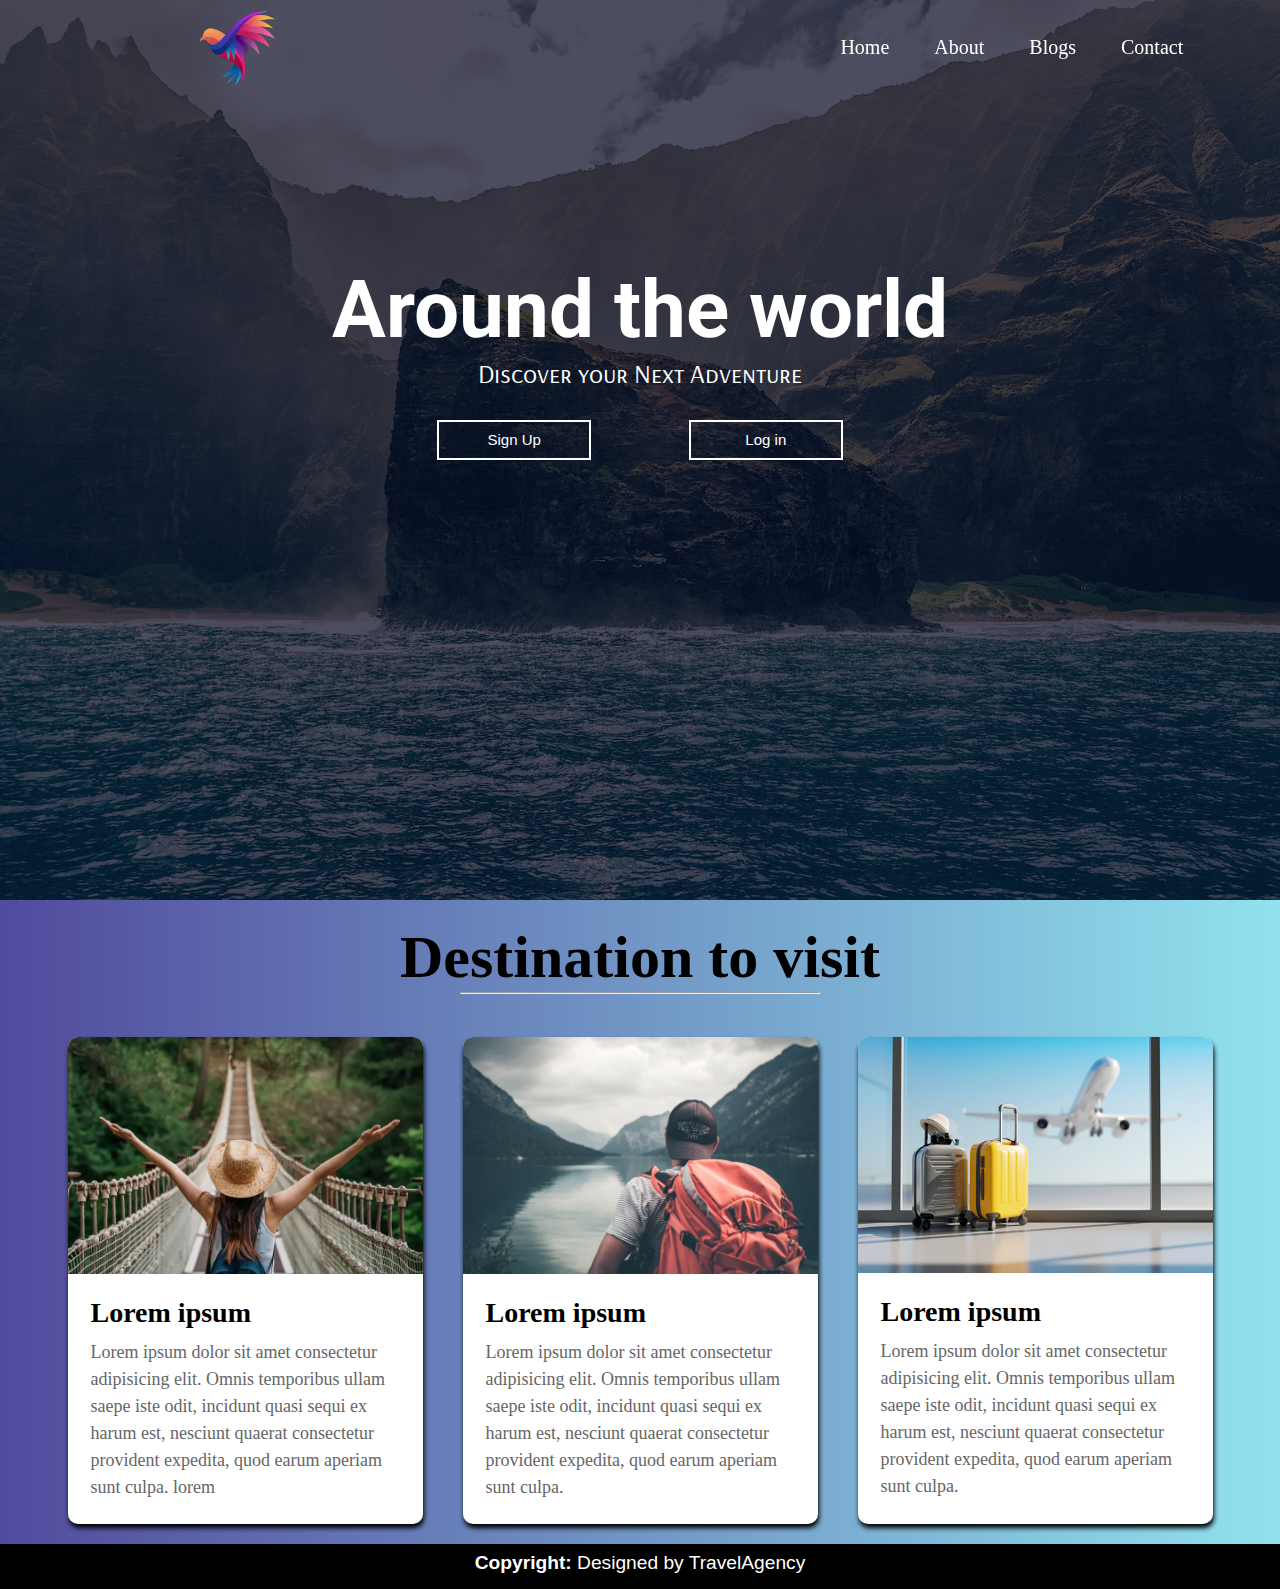
<file: index.html>
<html>
  <head>
    <meta name="viewport" content="width=device-width, initial-scale=1.0" />
    <title>Responsive Landing Page</title>
    <link rel="stylesheet" href="style.css" />
    <link rel="stylesheet" href="phone.css" />
    <link rel="preconnect" href="https://fonts.googleapis.com" />
    <link rel="preconnect" href="https://fonts.gstatic.com" crossorigin />
    <link
      href="https://fonts.googleapis.com/css2?family=Arsenal+SC&display=swap"
      rel="stylesheet"
    />
    <link
      href="https://fonts.googleapis.com/css2?family=Roboto:ital,wght@1,900&display=swap"
      rel="stylesheet"
    />
    <link
      rel="stylesheet"
      href="https://cdnjs.cloudflare.com/ajax/libs/font-awesome/6.5.2/css/all.min.css"
      integrity="sha512-SnH5WK+bZxgPHs44uWIX+LLJAJ9/2PkPKZ5QiAj6Ta86w+fsb2TkcmfRyVX3pBnMFcV7oQPJkl9QevSCWr3W6A=="
      crossorigin="anonymous"
      referrerpolicy="no-referrer"
    />
  </head>

  <body>
    <header>
      <!-- Navbar Section -->
      <nav class="navbar">
        <div class="logo">
          <img src="image/bird.png" />
        </div>

        <ul class="nav-link">
          <i class="fa-solid fa-xmark" onclick="HideMenu()"></i>
          <div class="col-list">
            <li><a href="index.html" class="white">Home</a></li>
            <li><a href="about.html" class="white">About</a></li>
            <li><a href="blogs.html" class="white">Blogs</a></li>
            <li><a href="contact.html" class="white">Contact</a></li>
          </div>
        </ul>
        <i class="fa-solid fa-bars" onclick="ShowMenu()"></i>
      </nav>

      <!-- Header Text Section -->
      <div class="content">
        <h1 class="white text">Around the world</h1>
        <p class="white sub-text">Discover your Next Adventure</p>
        <div class="btn-container">
          <button class="btn white">Sign Up</button>
          <button class="btn white">Log in</button>
        </div>
      </div>
    </header>

    <!-- Cards Section -->
    <section class="card-section">
      <div class="card-title">
        <h1>Destination to visit</h1>
        <hr />
      </div>
      <div class="cards">
        <div class="card-container">
          <img src="image/card1.webp" />
          <div class="card-content">
            <h3>Lorem ipsum</h3>
            <p>
              Lorem ipsum dolor sit amet consectetur adipisicing elit. Omnis
              temporibus ullam saepe iste odit, incidunt quasi sequi ex harum
              est, nesciunt quaerat consectetur provident expedita, quod earum
              aperiam sunt culpa. lorem
            </p>
          </div>
        </div>

        <div class="card-container">
          <img src="image/card2.avif" />
          <div class="card-content">
            <h3>Lorem ipsum</h3>
            <p>
              Lorem ipsum dolor sit amet consectetur adipisicing elit. Omnis
              temporibus ullam saepe iste odit, incidunt quasi sequi ex harum
              est, nesciunt quaerat consectetur provident expedita, quod earum
              aperiam sunt culpa.
            </p>
          </div>
        </div>

        <div class="card-container">
          <img src="image/card3.jpg" />
          <div class="card-content">
            <h3>Lorem ipsum</h3>
            <p>
              Lorem ipsum dolor sit amet consectetur adipisicing elit. Omnis
              temporibus ullam saepe iste odit, incidunt quasi sequi ex harum
              est, nesciunt quaerat consectetur provident expedita, quod earum
              aperiam sunt culpa.
            </p>
          </div>
        </div>
      </div>
    </section>

    <footer>
      <div class="footer">
        <p class="white"> <b>Copyright:</b> Designed by TravelAgency</p>
      </div>
    </footer>
    <script src="main.js"></script>
  </body>
</html>
</file>
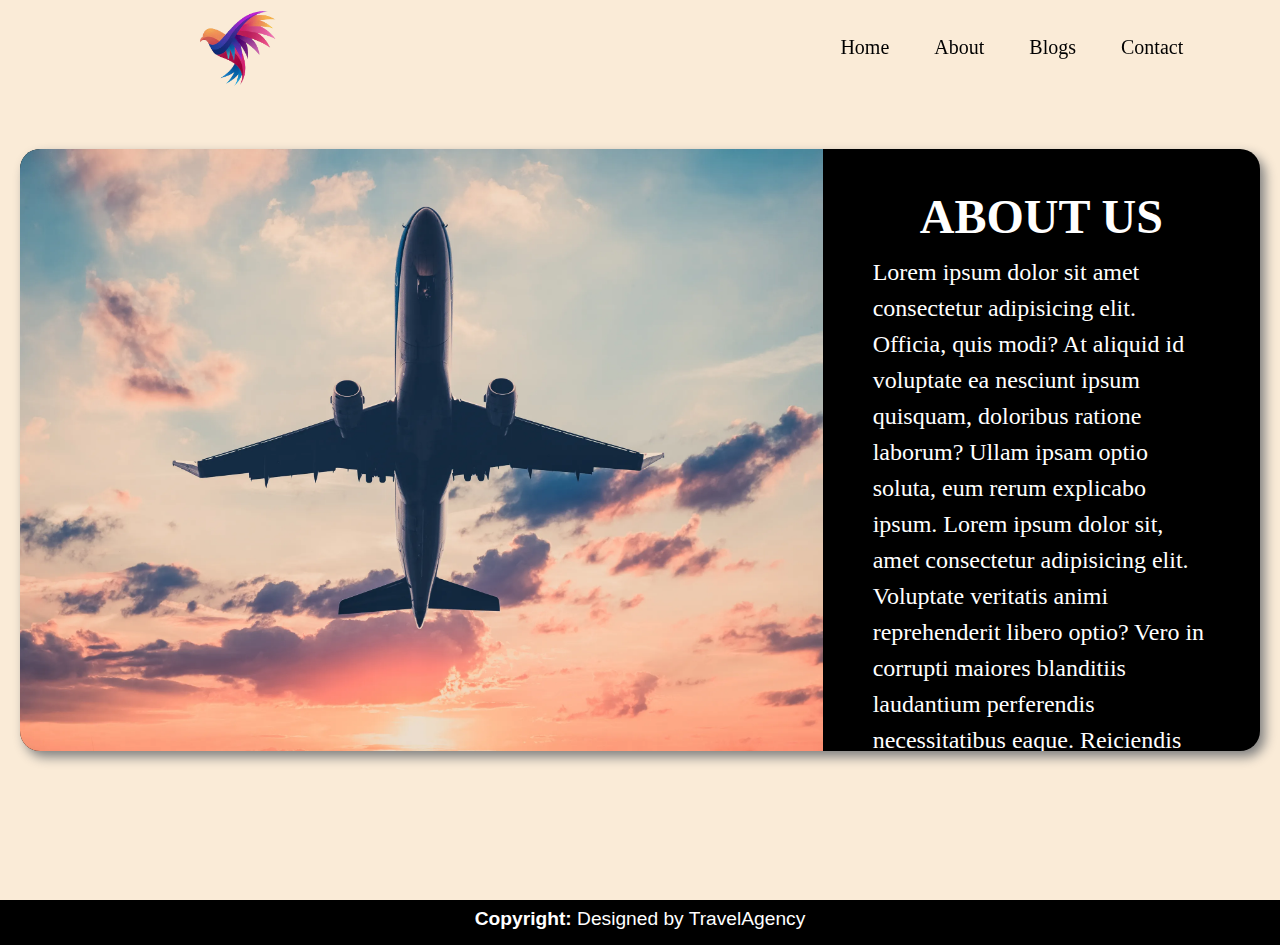
<file: about.html>
<html>
  <head>
    <meta name="viewport" content="width=device-width, initial-scale=1.0" />
    <title>Responsive Landing About Page</title>
    <link rel="stylesheet" href="style.css" />
    <link rel="stylesheet" href="phone.css" />
    <link rel="preconnect" href="https://fonts.googleapis.com" />
    <link rel="preconnect" href="https://fonts.gstatic.com" crossorigin />
    <link
      href="https://fonts.googleapis.com/css2?family=Arsenal+SC&display=swap"
      rel="stylesheet"
    />
    <link
      href="https://fonts.googleapis.com/css2?family=Roboto:ital,wght@1,900&display=swap"
      rel="stylesheet"
    />
    <link
      rel="stylesheet"
      href="https://cdnjs.cloudflare.com/ajax/libs/font-awesome/6.5.2/css/all.min.css"
      integrity="sha512-SnH5WK+bZxgPHs44uWIX+LLJAJ9/2PkPKZ5QiAj6Ta86w+fsb2TkcmfRyVX3pBnMFcV7oQPJkl9QevSCWr3W6A=="
      crossorigin="anonymous"
      referrerpolicy="no-referrer"
    />
  </head>
  <body>
    <section id="about-section">
      <!-- Navbar Section -->
      <nav class="navbar">
        <div class="logo">
          <img src="image/bird.png" />
        </div>

        <ul class="nav-link">
          <i class="fa-solid fa-xmark" onclick="HideMenu()"></i>
          <div class="col-list">
            <li><a href="index.html" class="black">Home</a></li>
            <li><a href="about.html" class="black">About</a></li>
            <li><a href="blogs.html" class="black">Blogs</a></li>
            <li><a href="contact.html" class="black">Contact</a></li>
          </div>
        </ul>
        <i class="fa-solid fa-bars" onclick="ShowMenu()"></i>
      </nav>

      <!-- About Section -->
      <div class="out-container">
        <div class="abt-container">
          <img src="image/extra.webp" />
          <div class="abt-content">
            <h3 class="white">ABOUT US</h3>
            <p class="white">
              Lorem ipsum dolor sit amet consectetur adipisicing elit. Officia,
              quis modi? At aliquid id voluptate ea nesciunt ipsum quisquam,
              doloribus ratione laborum? Ullam ipsam optio soluta, eum rerum
              explicabo ipsum. Lorem ipsum dolor sit, amet consectetur
              adipisicing elit. Voluptate veritatis animi reprehenderit libero
              optio? Vero in corrupti maiores blanditiis laudantium perferendis
              necessitatibus eaque. Reiciendis illum, minima modi voluptas
              dolore blanditiis! Lorem ipsum dolor sit, amet consectetur
              adipisicing elit. 
            </p>
          </div>
        </div>
      </div>
    </section>

    <footer>
      <div class="footer">
        <p class="white"> <b>Copyright:</b> Designed by TravelAgency</p>
      </div>
    </footer>
    <script src="main.js"></script>
  </body>
</html>
</file>
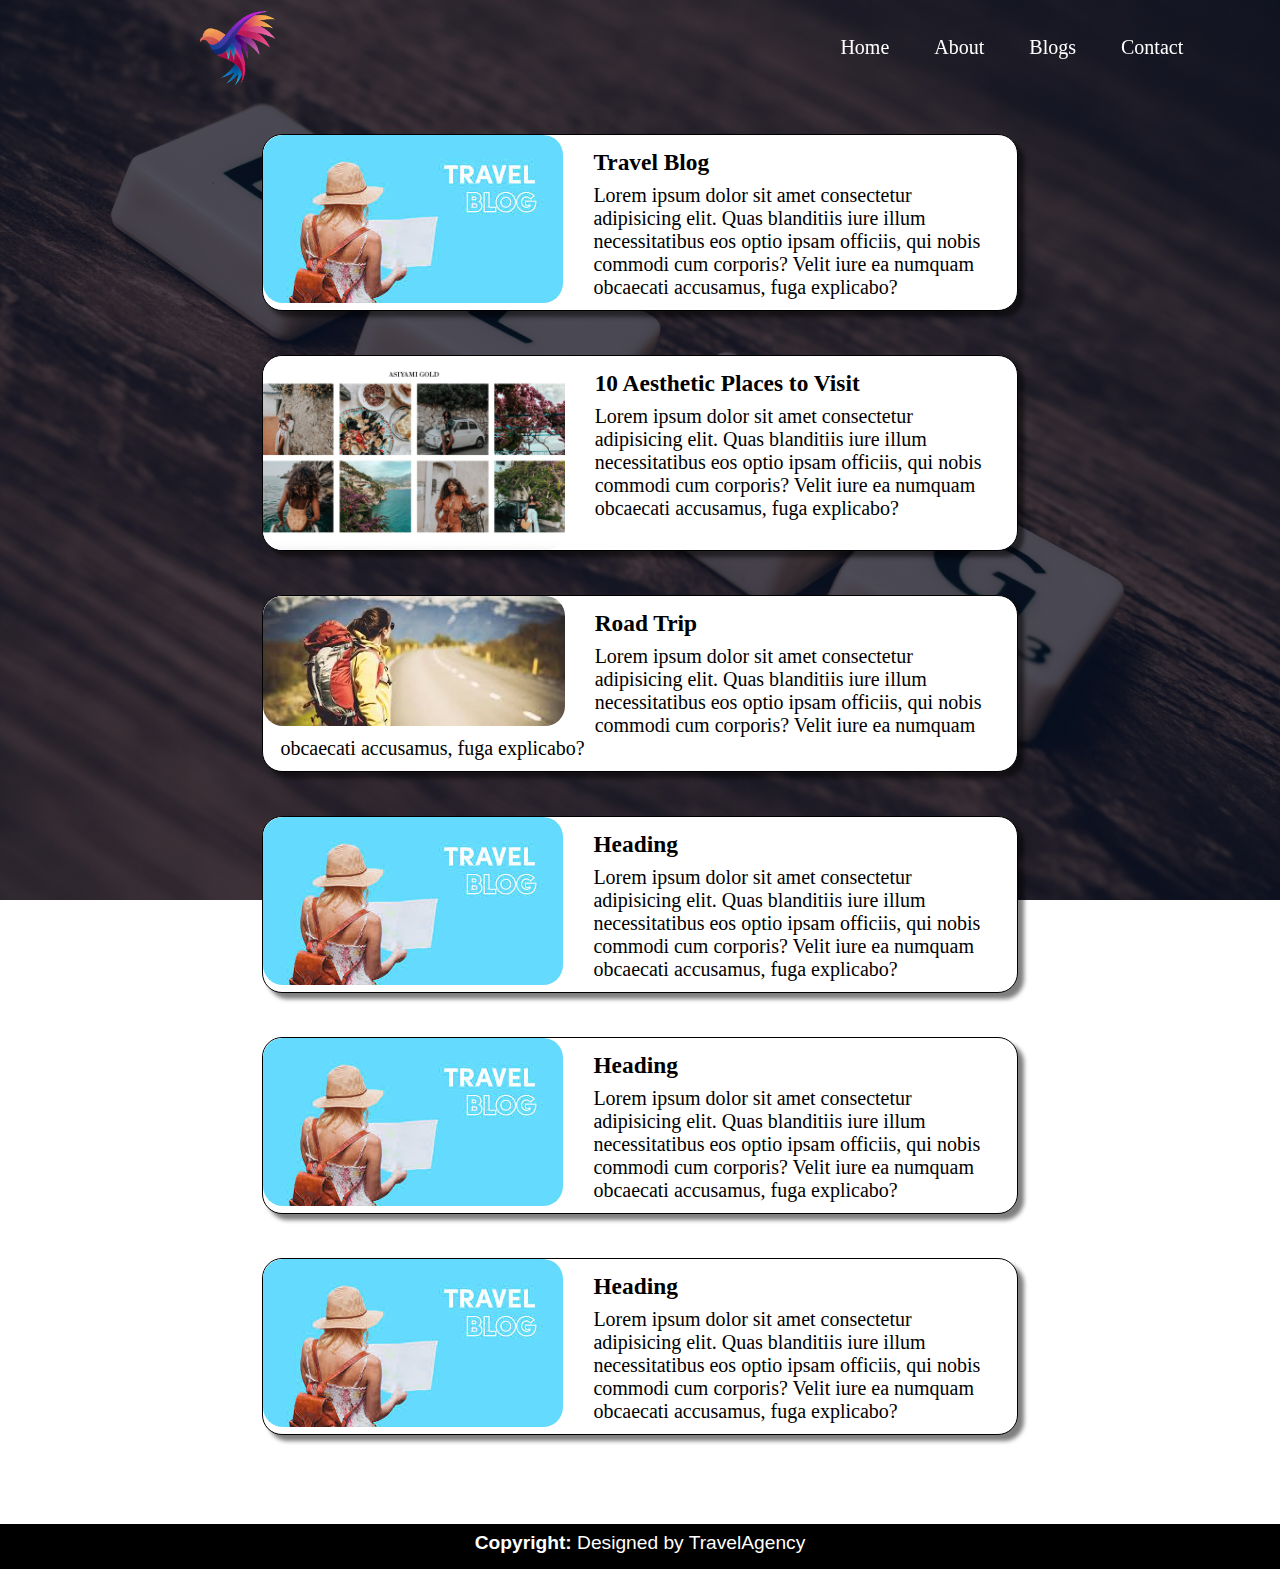
<file: blogs.html>
<html>
  <head>
    <meta name="viewport" content="width=device-width, initial-scale=1.0" />
    <title>Responsive Landing Page</title>
    <link rel="stylesheet" href="style.css" />
    <link rel="stylesheet" href="phone.css" />
    <link rel="preconnect" href="https://fonts.googleapis.com" />
    <link rel="preconnect" href="https://fonts.gstatic.com" crossorigin />
    <link
      href="https://fonts.googleapis.com/css2?family=Arsenal+SC&display=swap"
      rel="stylesheet"
    />
    <link
      href="https://fonts.googleapis.com/css2?family=Roboto:ital,wght@1,900&display=swap"
      rel="stylesheet"
    />
    <link
      rel="stylesheet"
      href="https://cdnjs.cloudflare.com/ajax/libs/font-awesome/6.5.2/css/all.min.css"
      integrity="sha512-SnH5WK+bZxgPHs44uWIX+LLJAJ9/2PkPKZ5QiAj6Ta86w+fsb2TkcmfRyVX3pBnMFcV7oQPJkl9QevSCWr3W6A=="
      crossorigin="anonymous"
      referrerpolicy="no-referrer"
    />
  </head>
  <body>
    <section id="blogs-section">
      <!-- Navbar Section -->
      <nav class="navbar">
        <div class="logo">
          <img src="image/bird.png" />
        </div>

        <ul class="nav-link">
          <i class="fa-solid fa-xmark" onclick="HideMenu()"></i>
          <div class="col-list">
            <li><a href="index.html" class="white">Home</a></li>
            <li><a href="about.html" class="white">About</a></li>
            <li><a href="blogs.html" class="white">Blogs</a></li>
            <li><a href="contact.html" class="white">Contact</a></li>
          </div>
        </ul>
        <i class="fa-solid fa-bars" onclick="ShowMenu()"></i>
      </nav>


      <div class="blogs">

        <div class="blog-item">
          <img src="image/travel-blog.jpeg" />
          <div class="blog-content">
            <h3>Travel Blog</h3>
            <p>
              Lorem ipsum dolor sit amet consectetur adipisicing elit. Quas
              blanditiis iure illum necessitatibus eos optio ipsam officiis, qui
              nobis commodi cum corporis? Velit iure ea numquam obcaecati
              accusamus, fuga explicabo?
            </p>
          </div>
        </div>

        <div class="blog-item">
          <img src="image/travel-blog1.jpg" />
          <div class="blog-content">
            <h3>10 Aesthetic Places to Visit</h3>
            <p>
              Lorem ipsum dolor sit amet consectetur adipisicing elit. Quas
              blanditiis iure illum necessitatibus eos optio ipsam officiis, qui
              nobis commodi cum corporis? Velit iure ea numquam obcaecati
              accusamus, fuga explicabo?
            </p>
          </div>
        </div>

        <div class="blog-item">
          <img src="image/travel-blog2.jpeg" />
          <div class="blog-content">
            <h3>Road Trip</h3>
            <p>
              Lorem ipsum dolor sit amet consectetur adipisicing elit. Quas
              blanditiis iure illum necessitatibus eos optio ipsam officiis, qui
              nobis commodi cum corporis? Velit iure ea numquam obcaecati
              accusamus, fuga explicabo?
            </p>
          </div>
        </div>

        <div class="blog-item">
          <img src="image/travel-blog.jpeg" />
          <div class="blog-content">
            <h3>Heading</h3>
            <p>
              Lorem ipsum dolor sit amet consectetur adipisicing elit. Quas
              blanditiis iure illum necessitatibus eos optio ipsam officiis, qui
              nobis commodi cum corporis? Velit iure ea numquam obcaecati
              accusamus, fuga explicabo?
            </p>
          </div>
        </div>
        <div class="blog-item">
          <img src="image/travel-blog.jpeg" />
          <div class="blog-content">
            <h3>Heading</h3>
            <p>
              Lorem ipsum dolor sit amet consectetur adipisicing elit. Quas
              blanditiis iure illum necessitatibus eos optio ipsam officiis, qui
              nobis commodi cum corporis? Velit iure ea numquam obcaecati
              accusamus, fuga explicabo?
            </p>
          </div>
        </div>
        <div class="blog-item">
          <img src="image/travel-blog.jpeg" />
          <div class="blog-content">
            <h3>Heading</h3>
            <p>
              Lorem ipsum dolor sit amet consectetur adipisicing elit. Quas
              blanditiis iure illum necessitatibus eos optio ipsam officiis, qui
              nobis commodi cum corporis? Velit iure ea numquam obcaecati
              accusamus, fuga explicabo?
            </p>
          </div>
        </div>
        
      </div>
    </section>

    <footer>
      <div class="footer">
        <p class="white"> <b>Copyright:</b> Designed by TravelAgency</p>
      </div>
    </footer>
  

    <script src="main.js"></script>
  </body>
</html>
</file>
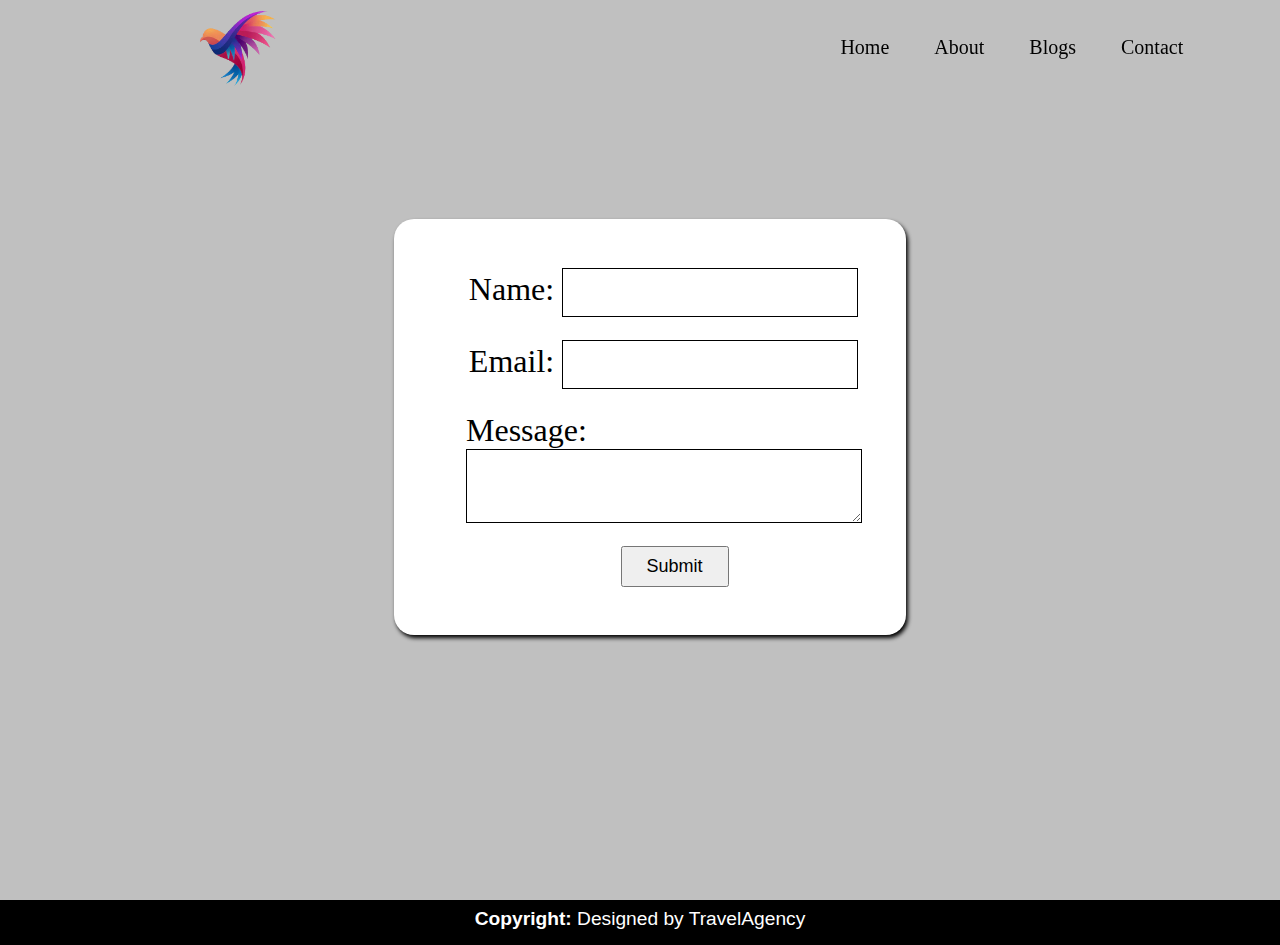
<file: contact.html>
<HTML>
    <head>
        <meta name="viewport" content="width=device-width, initial-scale=1.0" />
        <title>Responsive Landing Page</title>
        <link rel="stylesheet" href="style.css" />
        <link rel="stylesheet" href="phone.css" />
        <link rel="preconnect" href="https://fonts.googleapis.com" />
        <link rel="preconnect" href="https://fonts.gstatic.com" crossorigin />
        <link
          href="https://fonts.googleapis.com/css2?family=Arsenal+SC&display=swap"
          rel="stylesheet"
        />
        <link
          href="https://fonts.googleapis.com/css2?family=Roboto:ital,wght@1,900&display=swap"
          rel="stylesheet"
        />
        <link
          rel="stylesheet"
          href="https://cdnjs.cloudflare.com/ajax/libs/font-awesome/6.5.2/css/all.min.css"
          integrity="sha512-SnH5WK+bZxgPHs44uWIX+LLJAJ9/2PkPKZ5QiAj6Ta86w+fsb2TkcmfRyVX3pBnMFcV7oQPJkl9QevSCWr3W6A=="
          crossorigin="anonymous"
          referrerpolicy="no-referrer"
        />
      </head>
<body>
  <section id="contact-section">
    <!-- Navbar Section -->
    <nav class="navbar">
      <div class="logo">
        <img src="image/bird.png" />
      </div>

      <ul class="nav-link nav-index">
        <i class="fa-solid fa-xmark" onclick="HideMenu()"></i>
        <div class="col-list">
          <li><a href="index.html" class="black">Home</a></li>
          <li><a href="about.html" class="black">About</a></li>
          <li><a href="blogs.html" class="black">Blogs</a></li>
          <li><a href="contact.html" class="black">Contact</a></li>
        </div>
      </ul>
      <i class="fa-solid fa-bars" onclick="ShowMenu()"></i>
    </nav>

   <!-- Contact Section -->
    <div class="box">
      <div class="contact">
        <div class="contact-content">
        <label> Name: </label>
        <input type="text">
      </div>
      <div class="contact-content">
        <label> Email: </label>
        <input type="email">
      </div>
      <div class="contact-content msg">
        <label> Message: </label>
        <textarea> </textarea>
      </div>
  
        <input type="submit" class="submit-btn">
    </div>
  </div>

  <div class="icon">
    <i class="fa-brands fa-facebook"></i>
    <i class="fa-brands fa-square-instagram"></i>
    <i class="fa-brands fa-x-twitter"></i>
    <i class="fa-brands fa-linkedin"></i>
    <i class="fa-brands fa-square-whatsapp"></i>
  </div>
  </section>


  <footer>
    <div class="footer">
      <p class="white"> <b>Copyright:</b> Designed by TravelAgency</p>
    </div>
  </footer>

  <script src="main.js"></script>
</body>
</HTML>
</file>
<file: style.css>
* {
    padding: 0;
    margin: 0;
    box-sizing: border-box;
}

header {
    min-height: 100vh;
    background-image: linear-gradient(rgba(4, 9, 30, 0.7), rgba(4, 9, 30, 0.7)), url('image/background.jpg');
    background-size: cover;
    background-position: center;
    overflow: hidden;
}

/* Navabr Section */

.navbar {
    display: flex;
    padding: 0 6%;
    justify-content: space-between;
    align-items: center;
    position: fixed;
    width: 100%;
    top: 0;
    transition: 0.5s ease-in-out;
    z-index: 2;
}

.logo {
    padding: 0 10%;
}

.logo img {
    width: 6em;
}

i.fa-solid {
    display: none;
}

.nav-link {
    display: flex;
    font-size: 20px;

}

.nav-link li {
    list-style: none;
    position: relative;
    padding: 0 20px;
    display: inline-block;
}

.nav-link li a {
    text-decoration: none;
}

.nav-link li::after {
    content: '';
    background: red;
    height: 2px;
    width: 0%;
    display: block;
    margin: auto;
    transition: 0.5s;
    /* If you want to set the width in pixel use positon attribute then it 
       will keep the width of pseudo-element respect to parent element li */
    /* position: absolute; */
}

.nav-link li:hover::after {
    width: 108%;
}

/* Header Text Section */

.content {
    display: flex;
    flex-direction: column;
    align-items: center;
    justify-content: center;
    height: 47em;
}

.text {
    font-family: "Roboto", sans-serif;
    font-size: 5em;
}

.sub-text {
    font-family: "Arsenal SC", sans-serif;
    font-size: 26px;
    padding: 0 128px;
}

.btn-container {
    display: flex;
    width: 60%;
    justify-content: center;
}

.btn {
    height: 40px;
    width: 20%;
    font-size: 15px;
    font-family: Verdana, Geneva, Tahoma, sans-serif;
    background-color: transparent;
    border: 2px solid white;
    margin: 30px 49px;
}

.btn:hover {
    cursor: pointer;
    background-color: #f44336;
    transition: 1s;
}

/* Cards Section */

.card-section {
    background: linear-gradient(to right, rgba(81, 74, 157, 1.5), rgba(36, 198, 220, 0.5));
    /* W3C, IE 10+/ Edge, Firefox 16+, Chrome 26+, Opera 12+, Safari 7+ */
}

.card-title {
    padding: 23px;
    text-align: center;
    font-size: 30px;
}

.card-title hr {
    margin: auto;
    width: 12em;
    height: 2px;
    background-color: #897979;
}

.cards {
    display: flex;
    flex-wrap: wrap;
    justify-content: center;
}

.card-container {
    width: 355px;
    margin: 20px;
    background-color: white;
    border-radius: 10px;
    overflow: hidden;
    box-shadow: 1px 4px 5px rgba(0, 0, 0, 1.2);
}

.card-container img {
    width: 100%;
    height: auto;
}

.card-content {
    padding: 23px;
}

.card-content h3 {
    font-size: 28px;
    margin-bottom: 10px;
}

.card-content p {
    color: #666;
    font-size: 18px;
    line-height: 1.5;
}

.footer {
    background-color: black;
    height: 45px;
    padding: 8px;
    text-align: center;
}

.footer p {
    font-size: 1.2em;
    font-family: 'Lucida Sans', 'Lucida Sans Regular', 'Lucida Grande', 'Lucida Sans Unicode', Geneva, Verdana, sans-serif;
}

/* About Section */
#about-section {
    background-color: antiquewhite;
    height: 100vh;
    overflow: hidden;
}

.out-container {
    display: flex;
    justify-content: center;
    align-items: center;
    height: 100vh;
    padding: 20px;
    flex-wrap: wrap;
}

.abt-container {
    display: flex;
    background-color: black;
    justify-content: center;
    height: 70%;
    width: 87%;
    box-shadow: 5px 6px 12px grey;
    overflow: hidden;
    border-radius: 20px;
    flex: 1;
}

.abt-container img {
    width: 80%;
    height: auto;
    flex: 1;
}

.abt-content {
    flex: 1;
    padding: 40px;
}

.abt-content h3 {
    font-size: 3em;
    text-align: center;
}

.abt-content p {
    padding: 10px;
    line-height: 1.5;
    font-size: 1.5em;
}

/* Contact Section */

#contact-section {
    background-color: silver;
    height: 100vh;
    display: flex;
    align-items: flex-end;
}

.box{
    background-color: white;
    height: 26em;
    width: 32em;
    margin: auto;
    transform: translate(10px, -23px);
    top: 172px;
    padding: 49px;
    border-radius: 20px;
    box-shadow: 2px 3px 4px rgba(0, 0, 0, 1.2);
}
.contact{
    display:flex;
    flex-direction: column;
    align-items: center;
    justify-content: space-evenly;
    height: auto;
    position: absolute;
}

.contact-content{
    margin-bottom: 23px;
    font-size:32px;
}

.contact-content input{
    width: 72%;
    height: 68%;
    font-size: 23px;
    padding: 10px;
    border: 1px solid black;
}

.contact-content textarea{
    width: 90%;
    height: 68%;
    font-size: 23px;
    padding: 10px;
    border: 1px solid black;
}

.msg{
    margin-left: 23px;
}


.submit-btn{
    width: 6em;
    height: 41px;
    font-size: 18px;
}

.submit-btn:hover{
    background-color: #00bcd4;
    cursor: pointer;
}

.icon{
    padding-left: 20.7em;
    padding-bottom: 2.5em;
    font-size: 28px;
    color: #1252be;
    position: absolute;
}

.fa-brands:hover{
    cursor: pointer;
}
.fa-brands{
    margin:23px;
}

/* Blogs Section */
#blogs-section{
    background-image: linear-gradient(rgba(4, 9, 30, 0.7), rgba(4, 9, 30, 0.7)),url('image/blog.jpeg');
    min-height: 100vh;
    background-position: center;
    background-size: cover;
    background-attachment: fixed;
    padding-top: 7%;
    padding-bottom: 7%;
}
/* Utilities class */

.white {
    color: white;
}

.black {
    color: black;
}

/* Blogs Section */
.blogs{
    display: flex;
    flex-direction: column;
    justify-content: flex-start;
    align-items: center;
    width: 100%; 
}

.blog-item{
    background-color: white;
    width: 59%;
    border: 1px solid black;
    border-radius: 20px;
    margin-top: 44px;
    height: 100%;
    box-shadow: 6px 6px 4px rgba(0, 0, 0, 0.5);
    transition: 0.5s;
}

.blog-item:hover{
    cursor: pointer;
    transform:scale(1.2);
}

.blog-item img{
    max-width: 40%;
    height: 100%;
    border-radius: 20px;
    float: left;
    margin-right: 30px;
}

.blog-content{
    padding: 14px 18px 11px 17px;
    font-size: 20px;
}

.blog-content h3{
    margin-bottom: 8px;
}

@media(max-width: 1249px){
    .icon{
        padding-left: 13.7em;
        padding-bottom: 2em;
    }
}
</file>
<file: phone.css>
@media(max-width: 740px){

    /* Navigation bar */
    
    .navbar{
        padding: 4px 0;
        align-items: flex-start;
    }
    .nav-link{
        background:rgba(46, 230, 208,0.5);
        width: 255px;
        position: absolute;
        text-align: left;
        height: 100vh;
        top: 0; 
        right: 0;
        display:none;
        transition: 0.6s ease-in-out;
    }

    .col-list{
        display:flex;
        flex-direction: column;
    }
   
    .nav-link li:hover::after{
        width: 30%; 
    }

    .nav-link li a{
        display:block;
        padding-top: 36px;
        text-align: center;
        color: black;
    }

    img{
        width: 5em;
    }

    .btn-container{
        width: 135%;
    }

    .btn{
        margin: 30px 17px;
    }

    i.fa-solid{
        display: block;
    }

    i.fa-xmark{
        padding: 20px 9px 0px 27px;
    }

    .fa-bars{
        padding: 40px;
    }

    /* Text section */
    .text{
        font-size: 2em;
    }

    .sub-text{
        font-size: 15px;
        padding: 0 0;
    }

    .content{
        height: 47em;
    }

    /* Card Section */
    .card-title{
        font-size: 20px;
    }
   
     /* About Section */
   
     .abt-container{
        flex-direction: column;
    }

    .abt-container img{
        width: 100%;
        height: auto;
        flex: 1;
    }

    .abt-content {
        padding: 20px;
        overflow:scroll;
    }
    
    .abt-content h3 {
        font-size: 1.5em;
    }
    
    .abt-content p {
        font-size: 1em;
       
    }
    
    .out-container{
        height: 107vh;
    }
    
    /* Contact Section */

    .box{
       width: 20em;
       padding: 41px;
       transform: translate(0px, -22px);
    }

    .contact{
        justify-content: center;
        height: 66%;
    }

    .contact-content{
        font-size: 20px;
        margin-bottom: 23px;
    }

    .contact-content input{
        width: 72%;
        font-size:15px;
        padding:8px;
        border: 1px solid black;
    }

    .contact-content textarea{
        width: 94%;
        height: 134%;
        font-size: 15px;
        padding: 8px;
        border: 1px solid black;
    }

    .msg{
        margin-left: 1px;
    }

    .submit-btn{
        position: relative;
        top: 57px;
    }

    .icon{
        padding-left: 2.3em;
        padding-bottom: 1em;
    }
    

    /* footer Section */

    .footer {
        background-color: black;
        height: 45px;
        padding: 6px;
        text-align: center;
    }

    .footer p {
        font-size: 1em;
    }

    /* Blogs Section */
    #blogs-section {
        background-size: contain;
        padding-top: 24%;
    }

    .blog-item{
        width: 81%;
    }

    .blog-item img{
        float: none;
        width: 100%;
        max-width: none;
    }
}
</file>
